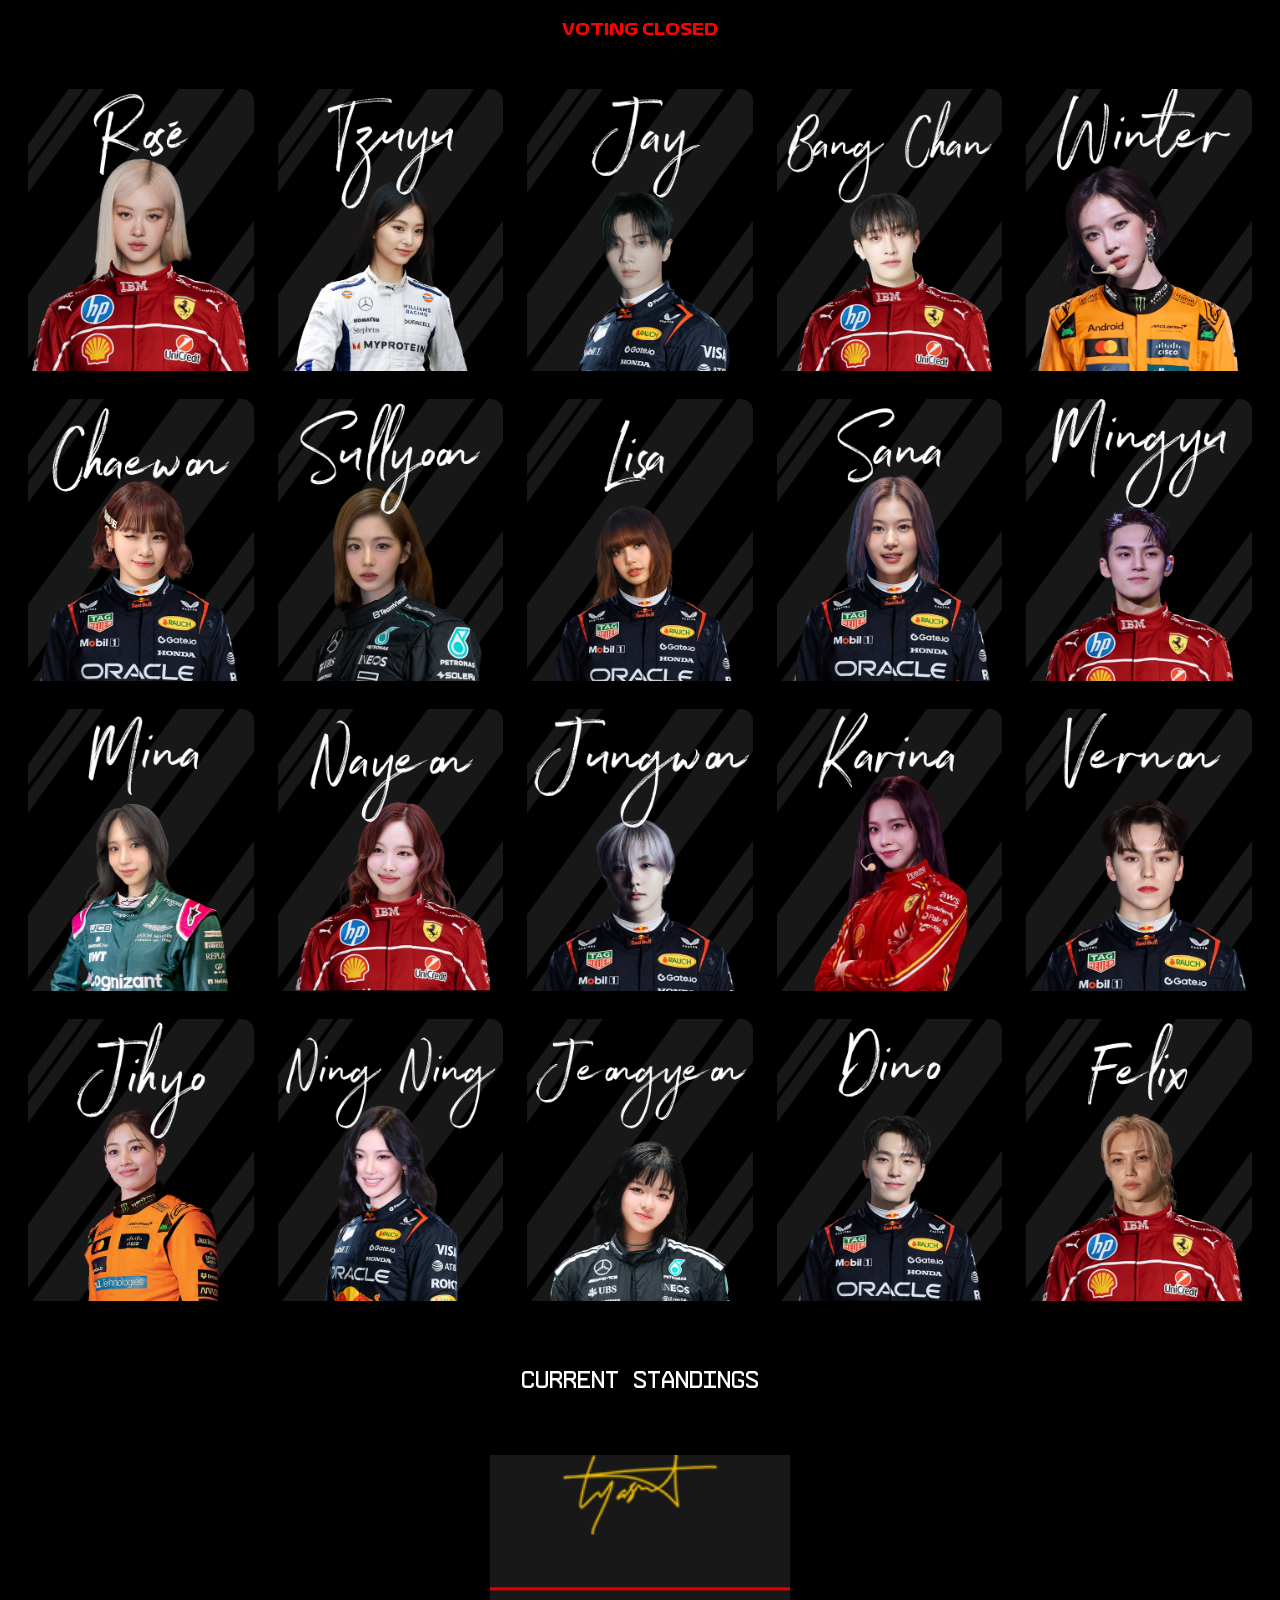
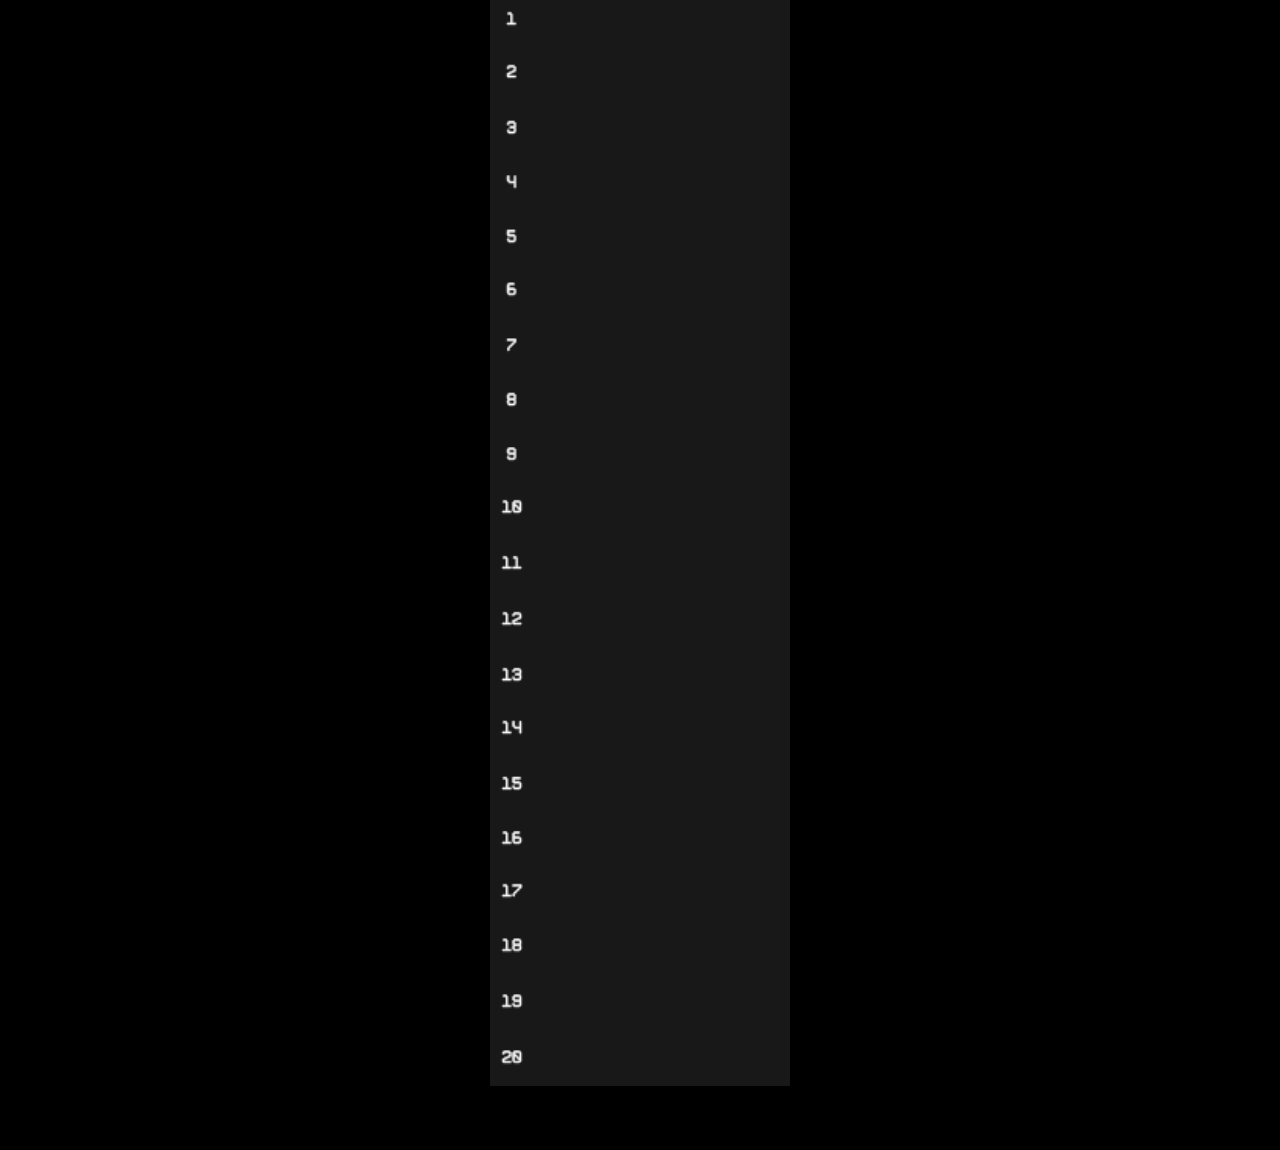
<file: vote/index.html>
<!DOCTYPE html>
<html lang="en">
<head>
  <meta charset="UTF-8">
  <meta name="viewport" content="width=device-width, initial-scale=1">
  <title>2025 Idol Korean GP Fan Vote</title>
  <link rel="stylesheet" href="styles.css">
</head>
<body>

<!-- PRIMARY COUNTDOWN (TOP) -->
<div id="countdown"></div>

<!-- DRIVER GRID -->
<div class="grid" id="grid"></div>

<!-- VOTE BUTTON -->
<button id="voteBtn">VOTE NOW</button>

<!-- VOTE CONFIRMATION OVERLAY -->
<div id="overlay" onclick="closeOverlay()">
  <img id="overlayImg">
  <button id="shareBtn">🔗 SHARE MY VOTE</button>
</div>

<!-- STANDINGS TITLE -->
<h2 id="standingsTitle">CURRENT STANDINGS</h2>

<div id="towerWrap">
  <img src="media/timing-tower.png" id="tower">
  <div id="towerCountdownSimple"></div>
  <div id="towerData"></div>
</div>


<script src="vote.js"></script>

</body>
</html>
</file>
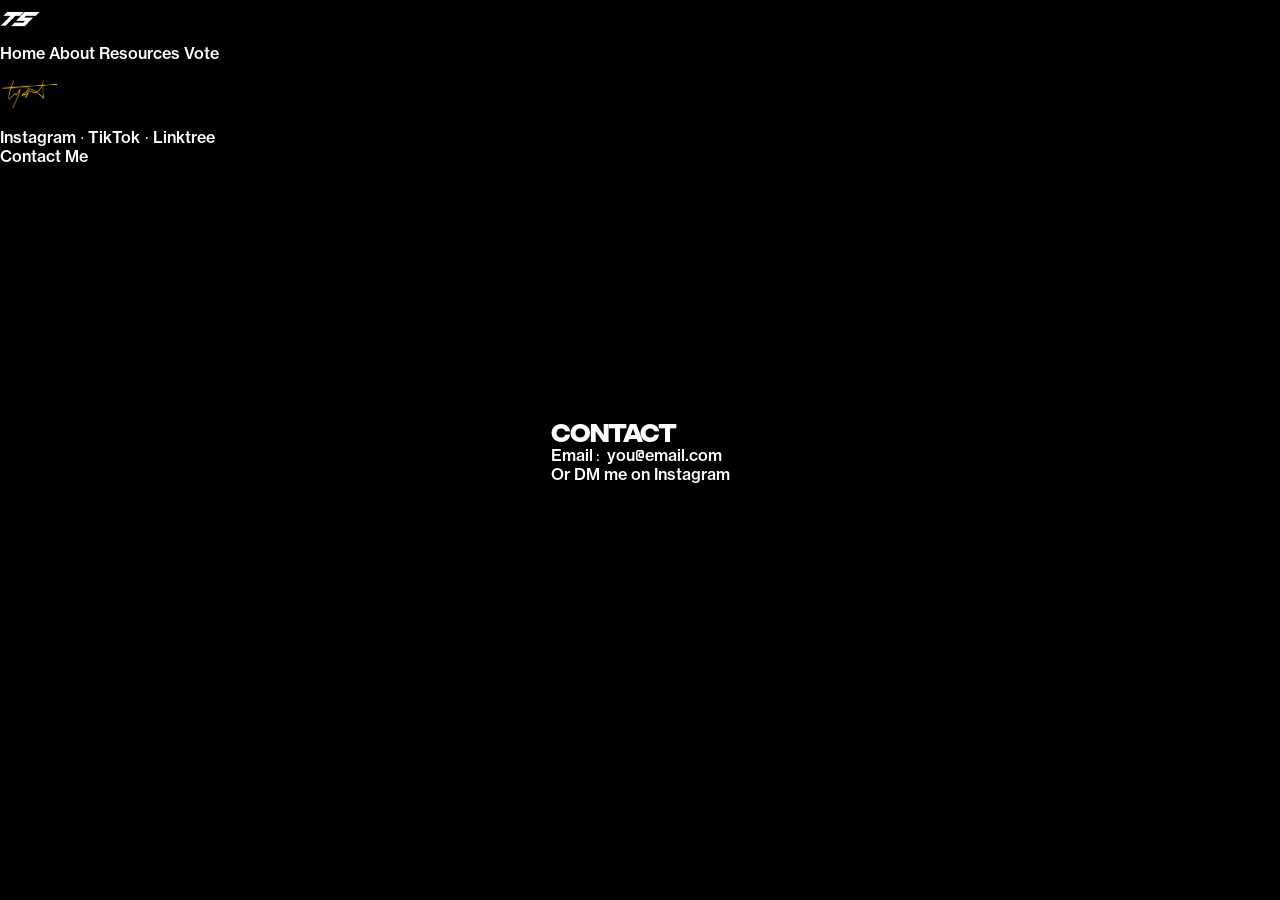
<file: contact.html>
<!DOCTYPE html>
<html>
<head>
  <title>Contact</title>
  <link rel="stylesheet" href="css/styles.css">
</head>
<body>

<header>
  <img src="media/logo.png" height="40">
  <nav>
    <a href="/">Home</a>
    <a href="/about.html">About</a>
    <a href="/resources.html">Resources</a>
    <a href="/vote/">Vote</a>
  </nav>
</header>

<section class="center">
  <div>
    <h1>Contact</h1>
    <p>Email: you@email.com</p>
    <p>Or DM me on Instagram</p>
  </div>
</section>

<footer>
  <img src="media/autograph.png" height="60">
  <div>
    <a href="https://instagram.com">Instagram</a> ·
    <a href="https://tiktok.com">TikTok</a> ·
    <a href="https://linktr.ee">Linktree</a>
  </div>
  <a href="/about.html">Contact Me</a>
</footer>


</body>
</html>
</file>
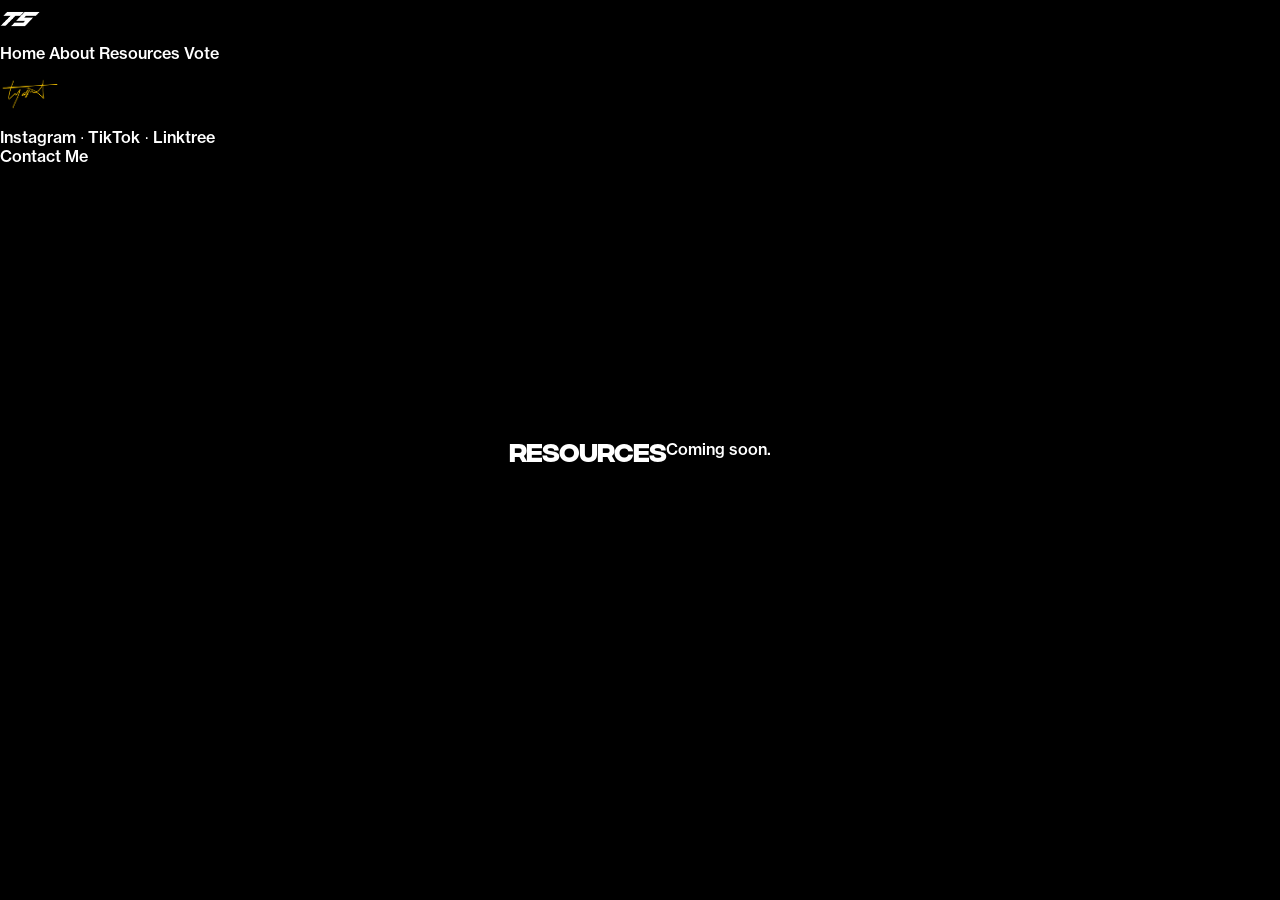
<file: resources.html>
<!DOCTYPE html>
<html>
<head>
  <title>Resources</title>
  <link rel="stylesheet" href="css/styles.css">
</head>
<body>

<header>
  <img src="media/logo.png" height="40">
  <nav>
    <a href="/">Home</a>
    <a href="/about.html">About</a>
    <a href="/resources.html">Resources</a>
    <a href="/vote/">Vote</a>
  </nav>
</header>

<section class="center">
  <h1>Resources</h1>
  <p>Coming soon.</p>
</section>

<footer>
  <img src="media/autograph.png" height="60">
  <div>
    <a href="https://instagram.com">Instagram</a> ·
    <a href="https://tiktok.com">TikTok</a> ·
    <a href="https://linktr.ee">Linktree</a>
  </div>
  <a href="/about.html">Contact Me</a>
</footer>


</body>
</html>
</file>
<file: vote/styles.css>
@font-face { font-family:'F1'; src:url('fonts/Formula1_Bold.ttf'); }
@font-face { font-family:'0arame'; src:url('fonts/0arame.ttf'); }

body { background:black; color:white; margin:0; font-family:Arial }

#countdown {
  color:red;
  font-family:'F1';
  text-align:center;
  padding:20px;
}

.countdown-unit {
  display:inline-block;
  margin:0 6px;
  text-align:center;
  color:white;
}

.countdown-value { font-size:42px; }
.countdown-label { font-size:24px; }

.grid {
  display:grid;
  gap:24px;
  padding:30px 28px;
}

.card {
  position:relative;
  border-radius:12px;
  overflow:hidden;
  cursor:pointer;
}

.card img {
  width:100%;
  aspect-ratio:4 / 5;
  object-fit:cover;
}

.card.selected {
  outline:2px solid #49c0ec;
  outline-offset:-2px;
  box-shadow:0 0 18px #49c0ec;
}

#voteBtn {
  display:none;
  position:fixed;
  bottom:20px;
  left:50%;
  transform:translateX(-50%);
  padding:16px 60px;
  font-family:'F1';
  background:red;
  color:white;
  border:none;
  border-radius:20px;
  font-size:20px;
  z-index:9999;
}

#overlay {
  display:none;
  position:fixed;
  inset:0;
  background:rgba(0,0,0,.85);
  flex-direction:column;
  align-items:center;
  justify-content:center;
}

#overlay img { width:80%; max-width:400px }

#shareBtn {
  margin-top:20px;
  background:red;
  color:white;
  font-family:'F1';
  padding:14px;
  width:50vw;
  border-radius:14px;
}

#towerWrap {
  position:relative;
  margin:60px auto;
  width:300px;
}

#tower {
  width:100%;
  position:relative;
  z-index:1;
}


#towerData {
  position:absolute;
  inset:0;
  z-index:5;
  pointer-events:none;
}

.towerRow {
  position:absolute;
  left:50%;
  transform:translateX(-50%);
  display:flex;
  align-items:center;
}

.towerRow img {
  width:115px;
  height:auto;
}
.towerRow span {
  font-family:'0arame';
  color:white;
  margin-left:35px; /* +5px right */
  font-size:20px;   /* +1–2px bigger */
  transform: translateX(20px); /* MOVE RIGHT ONLY */
}

#standingsTitle {
  font-family:'0arame';
  color:white;
  text-align:center;
  margin:30px 0 10px;
}

/* RESPONSIVE GRID */
@media (min-aspect-ratio: 2/1) {
  .grid { grid-template-columns: repeat(10, 1fr); }
}
@media (min-aspect-ratio: 1/1) and (max-aspect-ratio: 2/1) {
  .grid { grid-template-columns: repeat(5, 1fr); }
}
@media (max-aspect-ratio: 1/1) {
  .grid { grid-template-columns: repeat(2, 1fr); }
}

/* 🔹 Simple Timing Tower Countdown */
#towerCountdownSimple {
  position: absolute;
  top: 85px; /* 50px below start of timing-tower.png */
  left: 50%;
  transform: translateX(-50%);
  font-family: 'F1';
  color: white;
  font-size: 16px;
  white-space: nowrap;
  z-index: 6;
  text-align: center;
}

#towerCountdownSimple span {
  margin: 0 4px;
}

#towerCountdownSimple .label {
  font-size: 10px;
  opacity: 0.9;
}

#towerCountdownSimple .countdown-line {
  display: flex;
  justify-content: center;
  gap: 6px;
}
</file>
<file: css/styles.css>
@font-face {
  font-family: 'Integral';
  src: url('../fonts/Integral.otf');
}

@font-face {
  font-family: 'NeueHaas';
  src: url('../fonts/NeueHaas.otf');
}

@font-face {
  font-family: '0arame';
  src: url('../fonts/0arame.ttf');
}

* {
  margin: 0;
  padding: 0;
  box-sizing: border-box;
}

body {
  background: black;
  color: white;
  font-family: 'NeueHaas', '0arame', sans-serif;
}

h1, h2, h3 {
  font-family: 'Integral';
}

a {
  color: white;
  text-decoration: none;
}

section {
  height: 100vh;
  position: relative;
}

.full-bg {
  background-size: cover;
  background-position: center;
}

.center {
  position: absolute;
  inset: 0;
  display: flex;
  align-items: center;
  justify-content: center;
}

.btn {
  background: white;
  color: black;
  font-family: '0arame';
  padding: 18px;
  width: 33vw;
  text-align: center;
  border-radius: 12px;
}

.fly {
  position: absolute;
  width: 200px;
}
</file>
